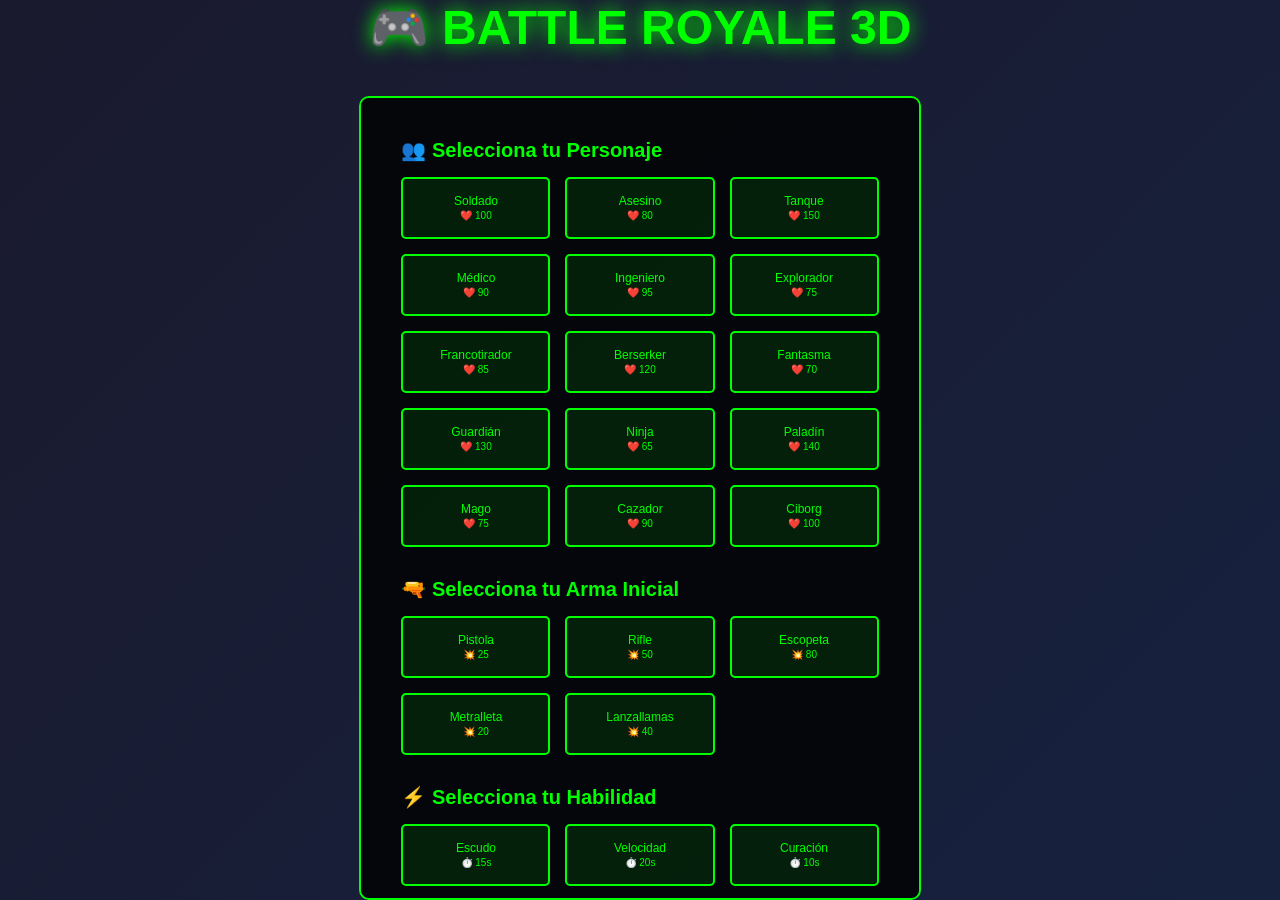
<file: battle-royale/index.html>
<!DOCTYPE html>
<html lang="es">
<head>
    <meta charset="UTF-8">
    <meta name="viewport" content="width=device-width, initial-scale=1.0">
    <title>Battle Royale 3D - Zombie Survival</title>
    <style>
        * {
            margin: 0;
            padding: 0;
            box-sizing: border-box;
        }

        body {
            font-family: 'Arial', sans-serif;
            overflow: hidden;
            background: #000;
        }

        canvas {
            display: block;
            width: 100%;
            height: 100vh;
        }

        /* MENÚS */
        .menu-container {
            position: fixed;
            top: 0;
            left: 0;
            width: 100%;
            height: 100%;
            background: linear-gradient(135deg, #1a1a2e 0%, #16213e 100%);
            display: flex;
            justify-content: center;
            align-items: center;
            z-index: 1000;
            flex-direction: column;
        }

        .menu-container.hidden {
            display: none;
        }

        .menu-title {
            color: #00ff00;
            font-size: 48px;
            margin-bottom: 40px;
            text-shadow: 0 0 20px #00ff00;
            font-weight: bold;
        }

        .menu-content {
            background: rgba(0, 0, 0, 0.8);
            padding: 40px;
            border-radius: 10px;
            border: 2px solid #00ff00;
            max-width: 800px;
            max-height: 90vh;
            overflow-y: auto;
        }

        .menu-section {
            margin-bottom: 30px;
        }

        .menu-section h3 {
            color: #00ff00;
            margin-bottom: 15px;
            font-size: 20px;
        }

        .character-grid, .weapon-grid, .ability-grid {
            display: grid;
            grid-template-columns: repeat(auto-fit, minmax(120px, 1fr));
            gap: 15px;
            margin-bottom: 20px;
        }

        .character-item, .weapon-item, .ability-item {
            background: rgba(0, 255, 0, 0.1);
            border: 2px solid #00ff00;
            padding: 15px;
            border-radius: 5px;
            cursor: pointer;
            transition: all 0.3s;
            text-align: center;
            color: #00ff00;
            font-size: 12px;
        }

        .character-item:hover, .weapon-item:hover, .ability-item:hover {
            background: rgba(0, 255, 0, 0.3);
            transform: scale(1.05);
        }

        .character-item.selected, .weapon-item.selected, .ability-item.selected {
            background: rgba(0, 255, 0, 0.5);
            border-color: #ffff00;
            box-shadow: 0 0 10px #00ff00;
        }

        .btn {
            background: linear-gradient(135deg, #00ff00 0%, #00cc00 100%);
            color: #000;
            border: none;
            padding: 15px 40px;
            font-size: 18px;
            border-radius: 5px;
            cursor: pointer;
            transition: all 0.3s;
            font-weight: bold;
            margin: 10px 5px;
        }

        .btn:hover {
            background: linear-gradient(135deg, #00cc00 0%, #009900 100%);
            box-shadow: 0 0 20px #00ff00;
            transform: scale(1.05);
        }

        .btn-group {
            display: flex;
            justify-content: center;
            flex-wrap: wrap;
            gap: 10px;
        }

        /* HUD */
        #hud {
            position: fixed;
            top: 20px;
            left: 20px;
            color: #00ff00;
            font-family: 'Courier New', monospace;
            z-index: 100;
            background: rgba(0, 0, 0, 0.7);
            padding: 15px;
            border: 2px solid #00ff00;
            border-radius: 5px;
            min-width: 250px;
        }

        #hud-stats {
            font-size: 14px;
            line-height: 1.8;
        }

        .stat-label {
            color: #ffff00;
            font-weight: bold;
        }

        /* INVENTARIO */
        #inventory {
            position: fixed;
            bottom: 20px;
            right: 20px;
            background: rgba(0, 0, 0, 0.8);
            border: 2px solid #00ff00;
            padding: 15px;
            border-radius: 5px;
            max-width: 300px;
            max-height: 200px;
            overflow-y: auto;
            color: #00ff00;
            z-index: 100;
            font-family: 'Courier New', monospace;
            font-size: 12px;
        }

        .inventory-item {
            background: rgba(0, 255, 0, 0.1);
            padding: 8px;
            margin-bottom: 5px;
            border-left: 3px solid #00ff00;
            cursor: pointer;
            transition: all 0.3s;
        }

        .inventory-item:hover {
            background: rgba(0, 255, 0, 0.3);
            transform: translateX(5px);
        }

        /* WAVE ALERT */
        #wave-alert {
            position: fixed;
            top: 50%;
            left: 50%;
            transform: translate(-50%, -50%);
            background: rgba(255, 0, 0, 0.9);
            color: #fff;
            padding: 30px 50px;
            border-radius: 10px;
            font-size: 32px;
            font-weight: bold;
            text-shadow: 0 0 10px #ff0000;
            display: none;
            z-index: 200;
            animation: pulse 0.5s infinite;
        }

        @keyframes pulse {
            0%, 100% { transform: translate(-50%, -50%) scale(1); }
            50% { transform: translate(-50%, -50%) scale(1.1); }
        }

        /* GAME OVER */
        #game-over {
            position: fixed;
            top: 0;
            left: 0;
            width: 100%;
            height: 100%;
            background: rgba(0, 0, 0, 0.9);
            display: none;
            justify-content: center;
            align-items: center;
            z-index: 500;
            flex-direction: column;
        }

        #game-over.show {
            display: flex;
        }

        .game-over-content {
            background: rgba(0, 0, 0, 0.8);
            border: 3px solid #ff0000;
            padding: 50px;
            border-radius: 10px;
            text-align: center;
            color: #00ff00;
        }

        .game-over-title {
            font-size: 48px;
            color: #ff0000;
            margin-bottom: 20px;
            text-shadow: 0 0 20px #ff0000;
        }

        .game-over-stats {
            font-size: 18px;
            margin: 20px 0;
            color: #ffff00;
        }

        /* MINIMAP */
        #minimap {
            position: fixed;
            top: 20px;
            right: 20px;
            width: 200px;
            height: 200px;
            background: rgba(0, 0, 0, 0.8);
            border: 2px solid #00ff00;
            border-radius: 5px;
            z-index: 100;
        }

        /* CONTROLES INFO */
        #controls {
            position: fixed;
            bottom: 20px;
            left: 20px;
            color: #00ff00;
            font-family: 'Courier New', monospace;
            background: rgba(0, 0, 0, 0.7);
            padding: 10px;
            border: 2px solid #00ff00;
            border-radius: 5px;
            font-size: 12px;
            z-index: 100;
        }

        .loading-screen {
            position: fixed;
            top: 0;
            left: 0;
            width: 100%;
            height: 100%;
            background: linear-gradient(135deg, #1a1a2e 0%, #16213e 100%);
            display: flex;
            justify-content: center;
            align-items: center;
            z-index: 999;
            flex-direction: column;
        }

        .loading-screen.hidden {
            display: none;
        }

        .loading-text {
            color: #00ff00;
            font-size: 24px;
            margin-bottom: 20px;
            font-weight: bold;
        }

        .loading-bar {
            width: 300px;
            height: 30px;
            background: rgba(0, 255, 0, 0.2);
            border: 2px solid #00ff00;
            border-radius: 5px;
            overflow: hidden;
        }

        .loading-progress {
            height: 100%;
            background: linear-gradient(90deg, #00ff00 0%, #00cc00 100%);
            width: 0%;
            transition: width 0.3s;
        }
    </style>
</head>
<body>
    <div class="loading-screen" id="loadingScreen">
        <div class="loading-text">⚙️ Inicializando Battle Royale 3D...</div>
        <div class="loading-bar">
            <div class="loading-progress" id="loadingProgress"></div>
        </div>
    </div>

    <!-- MENÚ PRINCIPAL -->
    <div class="menu-container" id="mainMenu">
        <div class="menu-title">🎮 BATTLE ROYALE 3D</div>
        <div class="menu-content">
            <!-- SELECCIÓN DE PERSONAJE -->
            <div class="menu-section">
                <h3>👥 Selecciona tu Personaje</h3>
                <div class="character-grid" id="characterGrid"></div>
            </div>

            <!-- SELECCIÓN DE ARMA -->
            <div class="menu-section">
                <h3>🔫 Selecciona tu Arma Inicial</h3>
                <div class="weapon-grid" id="weaponGrid"></div>
            </div>

            <!-- SELECCIÓN DE HABILIDAD -->
            <div class="menu-section">
                <h3>⚡ Selecciona tu Habilidad</h3>
                <div class="ability-grid" id="abilityGrid"></div>
            </div>

            <!-- BOTONES -->
            <div class="btn-group">
                <button class="btn" id="startGameBtn">🎮 Iniciar Juego</button>
                <button class="btn" id="settingsBtn">⚙️ Configuración</button>
            </div>
        </div>
    </div>

    <!-- GAME OVER -->
    <div id="game-over">
        <div class="game-over-content">
            <div class="game-over-title">💀 GAME OVER</div>
            <div class="game-over-stats">
                <div>Zombies Derrotados: <span id="finalZombiesKilled">0</span></div>
                <div>Tiempo Sobrevivido: <span id="finalSurvivalTime">0s</span></div>
                <div>Puntuación: <span id="finalScore">0</span></div>
            </div>
            <div class="btn-group">
                <button class="btn" id="retryBtn">🔄 Jugar Nuevamente</button>
                <button class="btn" id="menuBtn">📋 Menú Principal</button>
            </div>
        </div>
    </div>

    <!-- HUD IN-GAME -->
    <div id="hud" class="hidden">
        <div id="hud-stats">
            <div><span class="stat-label">❤️ VIDA:</span> <span id="healthValue">100</span>%</div>
            <div><span class="stat-label">🛡️ ARMADURA:</span> <span id="armorValue">0</span>%</div>
            <div><span class="stat-label">💰 MUNICIÓN:</span> <span id="ammoValue">30</span></div>
            <div><span class="stat-label">🎯 ARMA:</span> <span id="weaponName">-</span></div>
            <div><span class="stat-label">⚡ HABILIDAD:</span> <span id="abilityName">-</span></div>
            <div><span class="stat-label">🧟 ZOMBIES:</span> <span id="zombieCount">0</span></div>
            <div><span class="stat-label">📍 POS:</span> <span id="posValue">0, 0</span></div>
            <div><span class="stat-label">⏱️ TIEMPO:</span> <span id="timeValue">0s</span></div>
            <div><span class="stat-label">🌊 OLEADA:</span> <span id="waveValue">1</span></div>
        </div>
    </div>

    <!-- INVENTARIO -->
    <div id="inventory" class="hidden">
        <strong>📦 INVENTARIO</strong>
        <div id="inventoryItems"></div>
    </div>

    <!-- ALERTA DE OLEADA -->
    <div id="wave-alert">⚠️ ¡OLEADA DE ZOMBIES!</div>

    <!-- MINIMAP -->
    <canvas id="minimap" class="hidden"></canvas>

    <!-- CONTROLES -->
    <div id="controls" class="hidden">
        <strong>🎮 CONTROLES</strong><br>
        W/A/S/D - Movimiento<br>
        MOUSE - Mirar<br>
        CLICK - Disparar<br>
        ESPACIO - Saltar<br>
        SHIFT - Sprint<br>
        E - Recoger Items<br>
        Q - Usar Habilidad<br>
        R - Recargar<br>
        TAB - Inventario
    </div>

    <!-- CANVAS PRINCIPAL -->
    <canvas id="gameCanvas"></canvas>

    <script>
        // ============================================
        // CONFIGURACIÓN Y CONSTANTES
        // ============================================

        const CHARACTERS = [
            { id: 1, name: 'Soldado', color: '#00aa00', speed: 1.0, health: 100, armor: 0 },
            { id: 2, name: 'Asesino', color: '#aa0000', speed: 1.3, health: 80, armor: 0 },
            { id: 3, name: 'Tanque', color: '#0000aa', speed: 0.7, health: 150, armor: 30 },
            { id: 4, name: 'Médico', color: '#ffff00', speed: 1.1, health: 90, armor: 10 },
            { id: 5, name: 'Ingeniero', color: '#ff8800', speed: 0.9, health: 95, armor: 20 },
            { id: 6, name: 'Explorador', color: '#00ffff', speed: 1.4, health: 75, armor: 0 },
            { id: 7, name: 'Francotirador', color: '#cccccc', speed: 0.85, health: 85, armor: 5 },
            { id: 8, name: 'Berserker', color: '#ff0000', speed: 1.2, health: 120, armor: 15 },
            { id: 9, name: 'Fantasma', color: '#888888', speed: 1.15, health: 70, armor: 0 },
            { id: 10, name: 'Guardián', color: '#ffaa00', speed: 0.8, health: 130, armor: 35 },
            { id: 11, name: 'Ninja', color: '#220022', speed: 1.35, health: 65, armor: 0 },
            { id: 12, name: 'Paladín', color: '#ffff00', speed: 0.9, health: 140, armor: 40 },
            { id: 13, name: 'Mago', color: '#aa00ff', speed: 1.1, health: 75, armor: 10 },
            { id: 14, name: 'Cazador', color: '#00aa88', speed: 1.25, health: 90, armor: 5 },
            { id: 15, name: 'Ciborg', color: '#0088ff', speed: 1.0, health: 100, armor: 25 }
        ];

        const WEAPONS = [
            { id: 1, name: 'Pistola', damage: 25, fireRate: 0.1, ammo: 30, range: 300, spread: 0.1 },
            { id: 2, name: 'Rifle', damage: 50, fireRate: 0.3, ammo: 20, range: 500, spread: 0.05 },
            { id: 3, name: 'Escopeta', damage: 80, fireRate: 0.5, ammo: 8, range: 150, spread: 0.3 },
            { id: 4, name: 'Metralleta', damage: 20, fireRate: 0.05, ammo: 60, range: 250, spread: 0.15 },
            { id: 5, name: 'Lanzallamas', damage: 40, fireRate: 0.2, ammo: 15, range: 200, spread: 0.2 }
        ];

        const ABILITIES = [
            { id: 1, name: 'Escudo', cooldown: 15, effect: 'armor', value: 50 },
            { id: 2, name: 'Velocidad', cooldown: 20, effect: 'speed', value: 1.5 },
            { id: 3, name: 'Curación', cooldown: 10, effect: 'heal', value: 50 },
            { id: 4, name: 'Explosión', cooldown: 25, effect: 'explosion', value: 100 },
            { id: 5, name: 'Visión', cooldown: 30, effect: 'vision', value: 1000 }
        ];

        const ZOMBIES = [
            { id: 1, name: 'Zombie Común', health: 30, speed: 0.8, damage: 10, size: 20 },
            { id: 2, name: 'Zombie Rápido', health: 20, speed: 1.5, damage: 8, size: 15 },
            { id: 3, name: 'Zombie Fuerte', health: 60, speed: 0.6, damage: 20, size: 30 },
            { id: 4, name: 'Zombie Tanque', health: 100, speed: 0.4, damage: 25, size: 35 },
            { id: 5, name: 'Zombie Mutante', health: 45, speed: 1.2, damage: 15, size: 25 },
            { id: 6, name: 'Zombie Volador', health: 35, speed: 1.4, damage: 12, size: 18 },
            { id: 7, name: 'Zombie Explosivo', health: 25, speed: 0.7, damage: 30, size: 22 },
            { id: 8, name: 'Zombie Parásito', health: 40, speed: 1.3, damage: 18, size: 19 },
            { id: 9, name: 'Zombie Corrupto', health: 55, speed: 1.0, damage: 22, size: 28 },
            { id: 10, name: 'Zombie Anciano', health: 80, speed: 0.5, damage: 28, size: 32 }
        ];

        // ============================================
        // VARIABLES GLOBALES
        // ============================================

        let gameState = {
            running: false,
            paused: false,
            selectedCharacter: null,
            selectedWeapon: null,
            selectedAbility: null,
            menuOpen: true,
            gameOverOpen: false
        };

        let player = {
            x: 1500,
            y: 1500,
            vx: 0,
            vy: 0,
            angle: 0,
            health: 100,
            armor: 0,
            ammo: 30,
            maxAmmo: 30,
            character: null,
            weapon: null,
            ability: null,
            speed: 1,
            size: 20,
            isJumping: false,
            jumpPower: 0,
            inventory: [],
            kills: 0,
            startTime: 0
        };

        let gameData = {
            zombies: [],
            items: [],
            particles: [],
            currentWave: 1,
            waveTimer: 0,
            waveInterval: 30,
            waveSpawnCount: 5,
            mapWidth: 3000,
            mapHeight: 3000,
            lastZombieSpawnTime: 0
        };

        let input = {
            keys: {},
            mouse: { x: 0, y: 0, clicked: false }
        };

        let canvas, ctx, minimapCanvas, minimapCtx;

        // ============================================
        // INICIALIZACIÓN
        // ============================================

        window.addEventListener('load', () => {
            initializeGame();
            updateLoadingProgress(30);
            setTimeout(() => {
                setupMenus();
                updateLoadingProgress(60);
            }, 100);
            setTimeout(() => {
                setupEventListeners();
                updateLoadingProgress(100);
                setTimeout(() => {
                    document.getElementById('loadingScreen').classList.add('hidden');
                }, 500);
            }, 200);
        });

        function initializeGame() {
            canvas = document.getElementById('gameCanvas');
            ctx = canvas.getContext('2d', { alpha: false });
            minimapCanvas = document.getElementById('minimap');
            minimapCtx = minimapCanvas.getContext('2d');

            canvas.width = window.innerWidth;
            canvas.height = window.innerHeight;
            minimapCanvas.width = 200;
            minimapCanvas.height = 200;

            window.addEventListener('resize', () => {
                canvas.width = window.innerWidth;
                canvas.height = window.innerHeight;
            });
        }

        function updateLoadingProgress(percent) {
            document.getElementById('loadingProgress').style.width = percent + '%';
        }

        function setupMenus() {
            setupCharacterMenu();
            setupWeaponMenu();
            setupAbilityMenu();
        }

        function setupCharacterMenu() {
            const grid = document.getElementById('characterGrid');
            grid.innerHTML = '';
            CHARACTERS.forEach(char => {
                const item = document.createElement('div');
                item.className = 'character-item';
                item.innerHTML = `<div>${char.name}</div><small>❤️ ${char.health}</small>`;
                item.addEventListener('click', () => selectCharacter(char, item));
                grid.appendChild(item);
            });
        }

        function setupWeaponMenu() {
            const grid = document.getElementById('weaponGrid');
            grid.innerHTML = '';
            WEAPONS.forEach(weapon => {
                const item = document.createElement('div');
                item.className = 'weapon-item';
                item.innerHTML = `<div>${weapon.name}</div><small>💥 ${weapon.damage}</small>`;
                item.addEventListener('click', () => selectWeapon(weapon, item));
                grid.appendChild(item);
            });
        }

        function setupAbilityMenu() {
            const grid = document.getElementById('abilityGrid');
            grid.innerHTML = '';
            ABILITIES.forEach(ability => {
                const item = document.createElement('div');
                item.className = 'ability-item';
                item.innerHTML = `<div>${ability.name}</div><small>⏱️ ${ability.cooldown}s</small>`;
                item.addEventListener('click', () => selectAbility(ability, item));
                grid.appendChild(item);
            });
        }

        function selectCharacter(char, element) {
            document.querySelectorAll('.character-item').forEach(e => e.classList.remove('selected'));
            element.classList.add('selected');
            gameState.selectedCharacter = { ...char };
            player.speed = char.speed;
            player.health = char.health;
            player.armor = char.armor;
        }

        function selectWeapon(weapon, element) {
            document.querySelectorAll('.weapon-item').forEach(e => e.classList.remove('selected'));
            element.classList.add('selected');
            gameState.selectedWeapon = { ...weapon };
            player.ammo = weapon.ammo;
            player.maxAmmo = weapon.ammo;
        }

        function selectAbility(ability, element) {
            document.querySelectorAll('.ability-item').forEach(e => e.classList.remove('selected'));
            element.classList.add('selected');
            gameState.selectedAbility = { ...ability };
        }

        function setupEventListeners() {
            document.getElementById('startGameBtn').addEventListener('click', startGame);
            document.getElementById('retryBtn').addEventListener('click', restartGame);
            document.getElementById('menuBtn').addEventListener('click', backToMenu);

            window.addEventListener('keydown', (e) => {
                input.keys[e.key.toLowerCase()] = true;
                if (e.key === 'q') useAbility();
                if (e.key === 'r') reloadWeapon();
            });

            window.addEventListener('keyup', (e) => {
                input.keys[e.key.toLowerCase()] = false;
            });

            document.addEventListener('mousemove', (e) => {
                input.mouse.x = e.clientX;
                input.mouse.y = e.clientY;
            });

            document.addEventListener('click', () => {
                input.mouse.clicked = true;
            });
        }

        function startGame() {
            if (!gameState.selectedCharacter || !gameState.selectedWeapon || !gameState.selectedAbility) {
                alert('⚠️ Debes seleccionar personaje, arma y habilidad');
                return;
            }

            player.character = gameState.selectedCharacter;
            player.weapon = gameState.selectedWeapon;
            player.ability = gameState.selectedAbility;
            player.health = player.character.health;
            player.armor = player.character.armor;
            player.ammo = player.weapon.ammo;
            player.maxAmmo = player.weapon.ammo;
            player.kills = 0;
            player.startTime = Date.now();

            gameData.zombies = [];
            gameData.items = [];
            gameData.particles = [];
            gameData.currentWave = 1;
            gameData.waveTimer = 0;

            document.getElementById('mainMenu').classList.add('hidden');
            document.getElementById('hud').classList.remove('hidden');
            document.getElementById('inventory').classList.remove('hidden');
            document.getElementById('controls').classList.remove('hidden');
            document.getElementById('minimap').classList.remove('hidden');
            document.getElementById('game-over').classList.remove('show');

            gameState.running = true;
            gameState.menuOpen = false;

            gameLoop();
        }

        function restartGame() {
            document.getElementById('game-over').classList.remove('show');
            document.getElementById('mainMenu').classList.remove('hidden');
            gameState.running = false;
            gameState.menuOpen = true;
            player.x = 1500;
            player.y = 1500;
        }

        function backToMenu() {
            document.getElementById('game-over').classList.remove('show');
            document.getElementById('mainMenu').classList.remove('hidden');
            gameState.running = false;
            gameState.menuOpen = true;
        }

        // ============================================
        // GAME LOOP
        // ============================================

        function gameLoop() {
            if (!gameState.running) return;

            // Update
            updatePlayer();
            updateZombies();
            updateParticles();
            updateWaves();
            updateHUD();

            // Render
            render();

            requestAnimationFrame(gameLoop);
        }

        function updatePlayer() {
            // Movimiento
            let moveX = 0, moveY = 0;
            const isSprinting = input.keys['shift'];
            const speed = player.speed * (isSprinting ? 1.5 : 1) * (input.keys['shift'] ? 0.1 : 0.05);

            if (input.keys['w']) moveY -= speed;
            if (input.keys['s']) moveY += speed;
            if (input.keys['a']) moveX -= speed;
            if (input.keys['d']) moveX += speed;

            player.x += moveX;
            player.y += moveY;

            // Limites del mapa
            player.x = Math.max(player.size, Math.min(gameData.mapWidth - player.size, player.x));
            player.y = Math.max(player.size, Math.min(gameData.mapHeight - player.size, player.y));

            // Ángulo hacia el mouse
            const dx = input.mouse.x - canvas.width / 2;
            const dy = input.mouse.y - canvas.height / 2;
            player.angle = Math.atan2(dy, dx);

            // Disparar
            if (input.mouse.clicked && player.ammo > 0) {
                shoot();
                input.mouse.clicked = false;
            }
        }

        function shoot() {
            if (player.ammo <= 0) return;

            player.ammo--;

            // Crear proyectil
            const spread = (Math.random() - 0.5) * player.weapon.spread;
            const bulletAngle = player.angle + spread;
            const bullet = {
                x: player.x + Math.cos(player.angle) * 30,
                y: player.y + Math.sin(player.angle) * 30,
                vx: Math.cos(bulletAngle) * 10,
                vy: Math.sin(bulletAngle) * 10,
                damage: player.weapon.damage,
                range: player.weapon.range,
                distTraveled: 0
            };

            gameData.particles.push(bullet);

            // Partículas de fuego
            for (let i = 0; i < 3; i++) {
                gameData.particles.push({
                    x: player.x + Math.cos(player.angle) * 20,
                    y: player.y + Math.sin(player.angle) * 20,
                    vx: (Math.random() - 0.5) * 5,
                    vy: (Math.random() - 0.5) * 5,
                    life: 0.5,
                    maxLife: 0.5,
                    type: 'muzzleFlash'
                });
            }
        }

        function reloadWeapon() {
            player.ammo = player.maxAmmo;
        }

        function useAbility() {
            if (!player.ability) return;

            switch (player.ability.effect) {
                case 'armor':
                    player.armor += player.ability.value;
                    break;
                case 'speed':
                    player.speed *= player.ability.value;
                    setTimeout(() => { player.speed = gameState.selectedCharacter.speed; }, 5000);
                    break;
                case 'heal':
                    player.health = Math.min(player.character.health, player.health + player.ability.value);
                    break;
                case 'explosion':
                    createExplosion(player.x, player.y, player.ability.value);
                    break;
            }
        }

        function createExplosion(x, y, radius) {
            for (let zombie of gameData.zombies) {
                const dist = Math.hypot(zombie.x - x, zombie.y - y);
                if (dist < radius) {
                    zombie.health -= 50;
                    const angle = Math.atan2(zombie.y - y, zombie.x - x);
                    zombie.vx = Math.cos(angle) * 5;
                    zombie.vy = Math.sin(angle) * 5;
                }
            }
        }

        function updateZombies() {
            for (let i = gameData.zombies.length - 1; i >= 0; i--) {
                const zombie = gameData.zombies[i];

                // IA: perseguir al jugador
                const dx = player.x - zombie.x;
                const dy = player.y - zombie.y;
                const dist = Math.hypot(dx, dy);

                if (dist < 500) {
                    const angle = Math.atan2(dy, dx);
                    zombie.vx = Math.cos(angle) * zombie.speed * 0.03;
                    zombie.vy = Math.sin(angle) * zombie.speed * 0.03;
                }

                zombie.x += zombie.vx;
                zombie.y += zombie.vy;

                // Límites
                zombie.x = Math.max(zombie.size, Math.min(gameData.mapWidth - zombie.size, zombie.x));
                zombie.y = Math.max(zombie.size, Math.min(gameData.mapHeight - zombie.size, zombie.y));

                // Colisión con jugador
                if (dist < player.size + zombie.size) {
                    const damage = zombie.damage;
                    if (player.armor > 0) {
                        player.armor -= damage;
                    } else {
                        player.health -= damage;
                    }

                    if (player.health <= 0) {
                        endGame();
                    }
                }

                // Colisiones con proyectiles
                for (let j = gameData.particles.length - 1; j >= 0; j--) {
                    const particle = gameData.particles[j];
                    if (particle.damage) {
                        const bulletDist = Math.hypot(zombie.x - particle.x, zombie.y - particle.y);
                        if (bulletDist < zombie.size) {
                            zombie.health -= particle.damage;
                            gameData.particles.splice(j, 1);

                            if (zombie.health <= 0) {
                                player.kills++;
                                gameData.zombies.splice(i, 1);
                                dropItem(zombie.x, zombie.y);
                            }
                            break;
                        }
                    }
                }
            }
        }

        function updateParticles() {
            for (let i = gameData.particles.length - 1; i >= 0; i--) {
                const p = gameData.particles[i];

                if (p.damage) {
                    p.x += p.vx;
                    p.y += p.vy;
                    p.distTraveled += Math.hypot(p.vx, p.vy);

                    if (p.distTraveled > p.range ||
                        p.x < 0 || p.x > gameData.mapWidth ||
                        p.y < 0 || p.y > gameData.mapHeight) {
                        gameData.particles.splice(i, 1);
                    }
                } else if (p.type === 'muzzleFlash') {
                    p.x += p.vx;
                    p.y += p.vy;
                    p.life -= 0.02;

                    if (p.life <= 0) {
                        gameData.particles.splice(i, 1);
                    }
                }
            }
        }

        function updateWaves() {
            gameData.waveTimer += 0.016; // ~60 FPS

            if (gameData.waveTimer >= gameData.waveInterval) {
                // Mostrar alerta
                const alert = document.getElementById('wave-alert');
                alert.style.display = 'block';
                setTimeout(() => { alert.style.display = 'none'; }, 2000);

                // Spawnear zombies
                for (let i = 0; i < gameData.waveSpawnCount; i++) {
                    spawnZombie();
                }

                gameData.currentWave++;
                gameData.waveSpawnCount = Math.min(gameData.waveSpawnCount + 2, 20);
                gameData.waveInterval = Math.max(gameData.waveInterval - 1, 15);
                gameData.waveTimer = 0;
            }
        }

        function spawnZombie() {
            const zombieType = ZOMBIES[Math.floor(Math.random() * ZOMBIES.length)];
            const angle = Math.random() * Math.PI * 2;
            const distance = 400 + Math.random() * 200;

            const zombie = {
                ...zombieType,
                x: player.x + Math.cos(angle) * distance,
                y: player.y + Math.sin(angle) * distance,
                vx: 0,
                vy: 0
            };

            gameData.zombies.push(zombie);
        }

        function dropItem(x, y) {
            const items = [
                { type: 'ammo', name: 'Munición', value: 30 },
                { type: 'health', name: 'Kit Médico', value: 50 },
                { type: 'armor', name: 'Chaleco', value: 30 }
            ];

            const item = items[Math.floor(Math.random() * items.length)];
            item.x = x;
            item.y = y;

            gameData.items.push(item);
        }

        function pickupItem(item) {
            switch (item.type) {
                case 'ammo':
                    player.ammo = Math.min(player.maxAmmo, player.ammo + item.value);
                    break;
                case 'health':
                    player.health = Math.min(player.character.health, player.health + item.value);
                    break;
                case 'armor':
                    player.armor = Math.min(100, player.armor + item.value);
                    break;
            }
        }

        function updateHUD() {
            document.getElementById('healthValue').textContent = Math.ceil(player.health);
            document.getElementById('armorValue').textContent = Math.ceil(player.armor);
            document.getElementById('ammoValue').textContent = player.ammo;
            document.getElementById('weaponName').textContent = player.weapon.name;
            document.getElementById('abilityName').textContent = player.ability.name;
            document.getElementById('zombieCount').textContent = gameData.zombies.length;
            document.getElementById('posValue').textContent = `${Math.ceil(player.x)}, ${Math.ceil(player.y)}`;

            const survivedTime = Math.floor((Date.now() - player.startTime) / 1000);
            document.getElementById('timeValue').textContent = survivedTime + 's';
            document.getElementById('waveValue').textContent = gameData.currentWave;

            // Actualizar inventario
            const invItems = document.getElementById('inventoryItems');
            invItems.innerHTML = '';
            gameData.items.forEach((item, idx) => {
                const div = document.createElement('div');
                div.className = 'inventory-item';
                div.textContent = `${item.name} +${item.value}`;
                div.addEventListener('click', () => {
                    pickupItem(item);
                    gameData.items.splice(idx, 1);
                });
                invItems.appendChild(div);
            });
        }

        function endGame() {
            gameState.running = false;
            const survivedTime = Math.floor((Date.now() - player.startTime) / 1000);
            const score = player.kills * 100 + survivedTime * 10;

            document.getElementById('finalZombiesKilled').textContent = player.kills;
            document.getElementById('finalSurvivalTime').textContent = survivedTime + 's';
            document.getElementById('finalScore').textContent = score;
            document.getElementById('game-over').classList.add('show');
        }

        // ============================================
        // RENDERIZADO
        // ============================================

        function render() {
            // Fondo
            ctx.fillStyle = '#000';
            ctx.fillRect(0, 0, canvas.width, canvas.height);

            // Calcular offset de cámara
            const cameraX = player.x - canvas.width / 2;
            const cameraY = player.y - canvas.height / 2;

            ctx.save();
            ctx.translate(-cameraX, -cameraY);

            // Fondo del mapa
            ctx.fillStyle = '#1a3a1a';
            ctx.fillRect(0, 0, gameData.mapWidth, gameData.mapHeight);

            // Grid
            ctx.strokeStyle = '#0a2a0a';
            ctx.lineWidth = 1;
            for (let i = 0; i <= gameData.mapWidth; i += 200) {
                ctx.beginPath();
                ctx.moveTo(i, 0);
                ctx.lineTo(i, gameData.mapHeight);
                ctx.stroke();
            }
            for (let i = 0; i <= gameData.mapHeight; i += 200) {
                ctx.beginPath();
                ctx.moveTo(0, i);
                ctx.lineTo(gameData.mapWidth, i);
                ctx.stroke();
            }

            // Items
            gameData.items.forEach(item => {
                ctx.fillStyle = item.type === 'ammo' ? '#ffff00' : item.type === 'health' ? '#ff0000' : '#00ff00';
                ctx.beginPath();
                ctx.arc(item.x, item.y, 8, 0, Math.PI * 2);
                ctx.fill();
            });

            // Zombies
            gameData.zombies.forEach(zombie => {
                renderZombie(zombie);
            });

            // Proyectiles
            gameData.particles.forEach(particle => {
                if (particle.damage) {
                    ctx.fillStyle = '#ffff00';
                    ctx.beginPath();
                    ctx.arc(particle.x, particle.y, 3, 0, Math.PI * 2);
                    ctx.fill();
                } else if (particle.type === 'muzzleFlash') {
                    ctx.fillStyle = `rgba(255, 150, 0, ${particle.life})`;
                    ctx.beginPath();
                    ctx.arc(particle.x, particle.y, 5, 0, Math.PI * 2);
                    ctx.fill();
                }
            });

            // Jugador
            renderPlayer(player);

            ctx.restore();

            // Minimap
            renderMinimap(cameraX, cameraY);
        }

        function renderPlayer(p) {
            // Cuerpo
            ctx.fillStyle = p.character.color;
            ctx.beginPath();
            ctx.arc(p.x, p.y, p.size, 0, Math.PI * 2);
            ctx.fill();

            // Cabeza (articulación)
            ctx.fillStyle = '#ffccaa';
            ctx.beginPath();
            ctx.arc(p.x + Math.cos(p.angle) * 12, p.y + Math.sin(p.angle) * 12, 8, 0, Math.PI * 2);
            ctx.fill();

            // Arma
            const gunX = p.x + Math.cos(p.angle) * 15;
            const gunY = p.y + Math.sin(p.angle) * 15;
            ctx.strokeStyle = '#888888';
            ctx.lineWidth = 6;
            ctx.beginPath();
            ctx.moveTo(p.x, p.y);
            ctx.lineTo(gunX + Math.cos(p.angle) * 20, gunY + Math.sin(p.angle) * 20);
            ctx.stroke();

            // Salud
            ctx.fillStyle = '#ff0000';
            ctx.fillRect(p.x - 25, p.y - 40, 50, 5);
            ctx.fillStyle = '#00ff00';
            ctx.fillRect(p.x - 25, p.y - 40, 50 * (p.health / p.character.health), 5);
        }

        function renderZombie(zombie) {
            // Cuerpo
            ctx.fillStyle = `hsl(${Math.random() * 60 + 60}, 100%, 40%)`;
            ctx.beginPath();
            ctx.arc(zombie.x, zombie.y, zombie.size, 0, Math.PI * 2);
            ctx.fill();

            // Brazo derecho
            ctx.strokeStyle = '#00aa00';
            ctx.lineWidth = 4;
            ctx.beginPath();
            ctx.moveTo(zombie.x, zombie.y);
            ctx.lineTo(zombie.x + zombie.size * 1.2, zombie.y - zombie.size * 0.5);
            ctx.stroke();

            // Brazo izquierdo
            ctx.beginPath();
            ctx.moveTo(zombie.x, zombie.y);
            ctx.lineTo(zombie.x - zombie.size * 1.2, zombie.y - zombie.size * 0.5);
            ctx.stroke();

            // Salud
            ctx.fillStyle = '#ff0000';
            ctx.fillRect(zombie.x - zombie.size, zombie.y - zombie.size - 15, zombie.size * 2, 4);
            ctx.fillStyle = '#00ff00';
            ctx.fillRect(zombie.x - zombie.size, zombie.y - zombie.size - 15, zombie.size * 2 * (zombie.health / ZOMBIES[0].health), 4);
        }

        function renderMinimap(camX, camY) {
            minimapCtx.fillStyle = '#000';
            minimapCtx.fillRect(0, 0, 200, 200);

            const scale = 200 / gameData.mapWidth;

            // Jugador
            minimapCtx.fillStyle = '#00ff00';
            minimapCtx.beginPath();
            minimapCtx.arc(player.x * scale, player.y * scale, 3, 0, Math.PI * 2);
            minimapCtx.fill();

            // Zombies
            minimapCtx.fillStyle = '#ff0000';
            gameData.zombies.forEach(zombie => {
                minimapCtx.beginPath();
                minimapCtx.arc(zombie.x * scale, zombie.y * scale, 2, 0, Math.PI * 2);
                minimapCtx.fill();
            });

            // Border
            minimapCtx.strokeStyle = '#00ff00';
            minimapCtx.lineWidth = 2;
            minimapCtx.strokeRect(0, 0, 200, 200);
        }
    </script>
</body>
</html>
</file>
